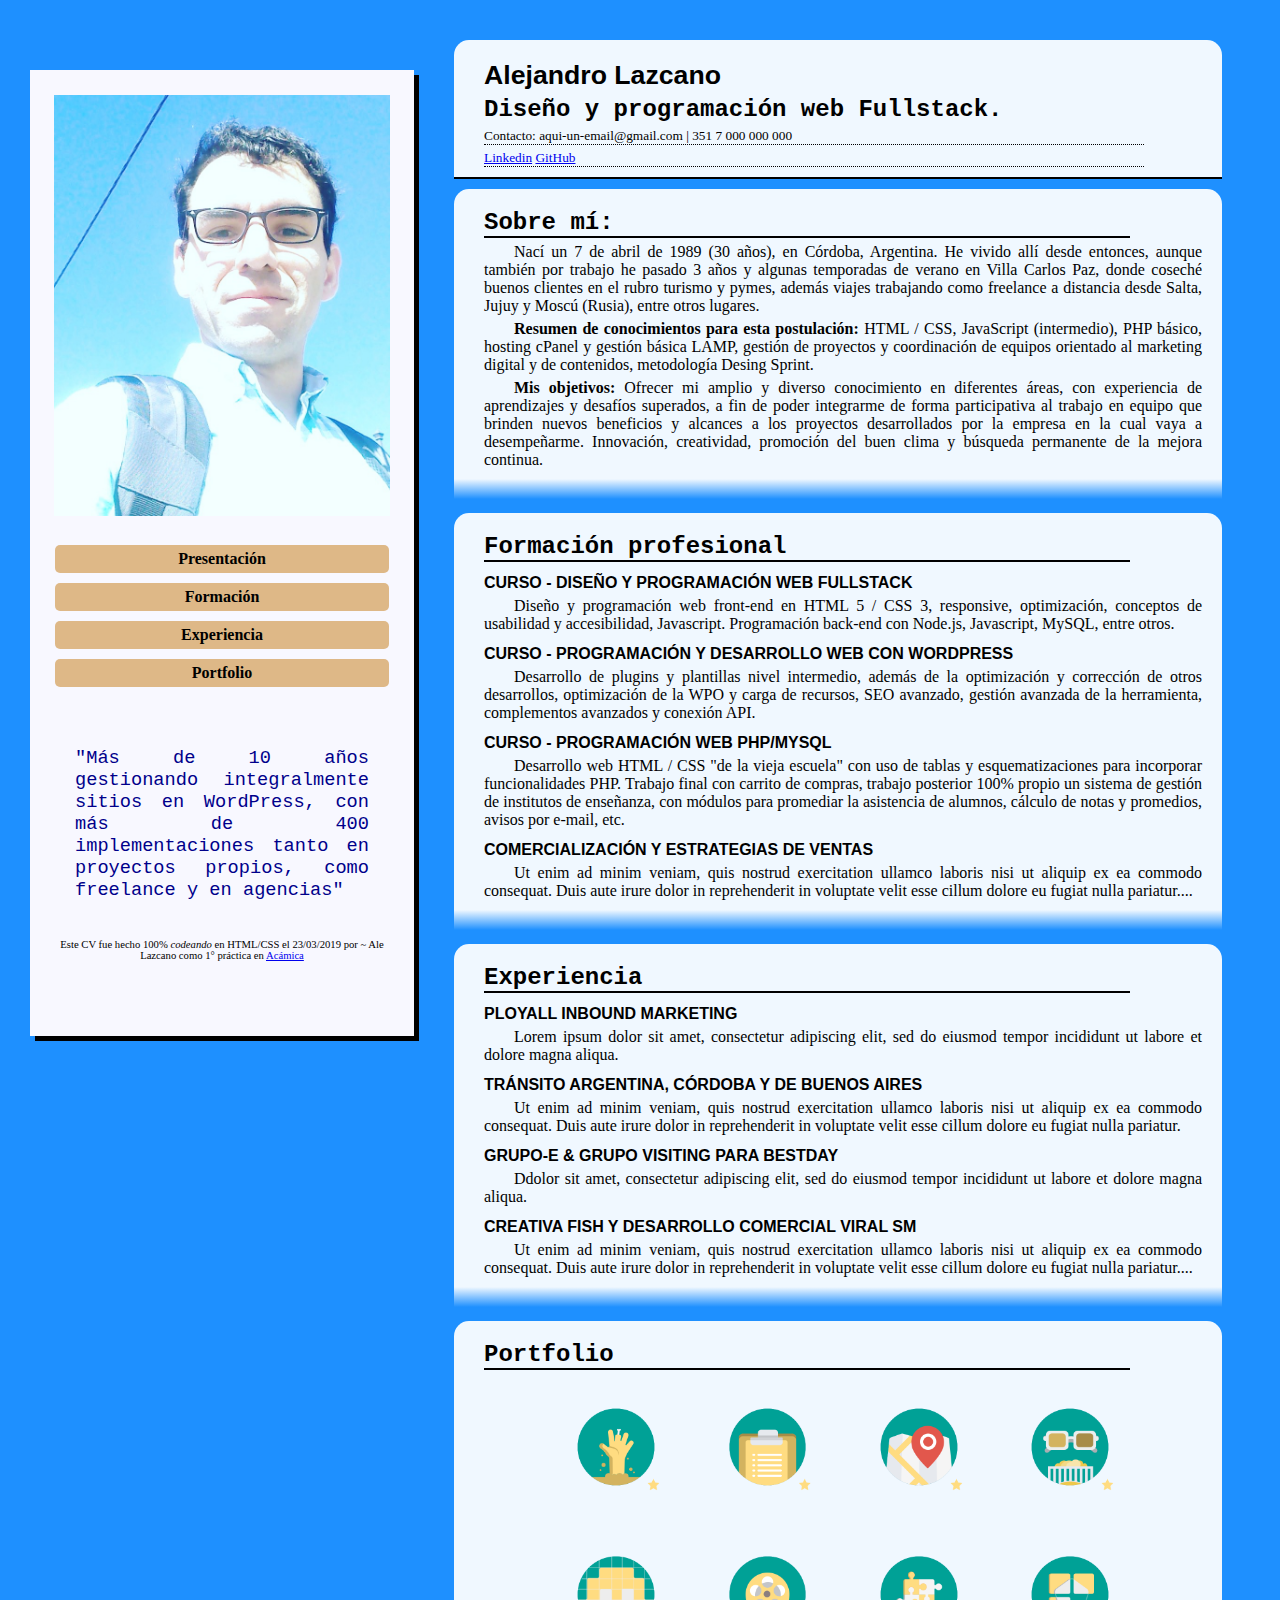
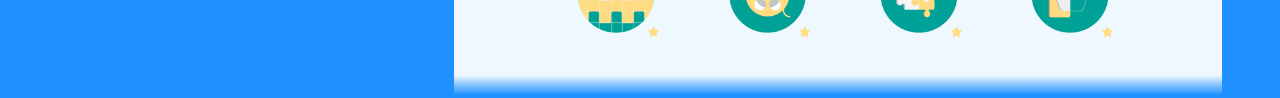
<file: cv/index.html>
﻿<!DOCTYPE html>
<html>
<head>
    <title>Mi CV - Alejandro Lazcano (programación web fullstack, trainee)</title>
    <meta charset="utf-8">
    <link rel="stylesheet" type="text/css" href="bonito.css"><!-- estilo general -->
    <link rel="stylesheet" type="text/css" href="cv.css"><!-- estilo práctico CV -->
    <link rel="icon" type="image/png" href="/recursos/cv-icon.png" /><!-- ícono -->
    <meta name="viewport" content="width=device-width, initial-scale=1.0">
</head>
<body>
    
    <main><!-- position: absolute, para alinear -->
    <div class="izq">
            <img class="img-perfil" src="img/fotocv.jpg" alt="foto - Alejandro Lazcano" />
        <div class="menu-cv">
            <ul class="btn-lista">
            <li><a href="#presenta">Presentación</a></li>
            <li><a href="#formac">Formación</a></li>
            <li><a href="#exper">Experiencia</a></li>
            <li><a href="#portfol">Portfolio</a></li>
            </ul>
        </div><!-- /class=menu-cv -->
        <blockquote>"Más de 10 años gestionando integralmente sitios en WordPress, con más de 400 implementaciones tanto en proyectos propios, como freelance y en agencias"</blockquote>
        <p style="font-size: 8pt; margin: 20px; text-align: center; text-indent: 0;">Este CV fue hecho 100% <em>codeando</em> en HTML/CSS el 23/03/2019 por ~ Ale Lazcano como 1° práctica en <a href="https://www.acamica.com/desarrollo-web-full-stack" target="_blank">Acámica</a></p>
    </div><!-- /class=izq -->
    
        
        
    <div class="der">
        <div class="presentacion"><a name="presenta"></a>
        <h2>Alejandro Lazcano</h2>
        <h3>Diseño y programación web Fullstack.</h3>
            <p>Contacto: aqui-un-email@gmail.com | 351 7 000 000 000</p>
            <p><a href="https://linkedin.com/in/alejandrolazcano">Linkedin</a> <a href=""></a> <a href="https://github.com/alelazcano">GitHub</a></p>
        </div><!-- /class=presentacion -->
        
        <div class="secciones-der personal">
        <h3>Sobre mí:</h3>
            <p>Nací un 7 de abril de 1989 (30 años), en Córdoba, Argentina. He vivido allí desde entonces, aunque también por trabajo he pasado 3 años y algunas temporadas de verano en Villa Carlos Paz, donde coseché buenos clientes en el rubro turismo y pymes, además viajes trabajando como freelance a distancia desde Salta, Jujuy y Moscú (Rusia), entre otros lugares.</p>
            <p><b>Resumen de conocimientos para esta postulación:</b> HTML / CSS, JavaScript (intermedio), PHP básico, hosting cPanel y gestión básica LAMP, gestión de proyectos y coordinación de equipos orientado al marketing digital y de contenidos, metodología Desing Sprint.</p>
            <p><b>Mis objetivos:</b> Ofrecer mi amplio y diverso conocimiento en diferentes áreas, con experiencia de aprendizajes y desafíos superados, a fin de poder integrarme de forma participativa al trabajo en equipo que brinden nuevos beneficios y alcances a los proyectos desarrollados por la empresa en la cual vaya a desempeñarme. Innovación, creatividad, promoción del buen clima y búsqueda permanente de la mejora continua.</p>
        </div><!-- /class=personal -->
        
        <span class="separador"></span>
        
        <div class="secciones-der formacion"><a name="formac"></a>
            <h3>Formación profesional</h3>
            <h4>Curso - Diseño y Programación Web Fullstack</h4>
            <p>Diseño y programación web front-end en HTML 5 / CSS 3, responsive, optimización, conceptos de usabilidad y accesibilidad, Javascript. Programación back-end con Node.js, Javascript, MySQL, entre otros.</p>
            <h4>Curso - Programación y Desarrollo Web con WordPress</h4>
            <p>Desarrollo de plugins y plantillas nivel intermedio, además de la optimización y corrección de otros desarrollos, optimización de la WPO y carga de recursos, SEO avanzado, gestión avanzada de la herramienta, complementos avanzados y conexión API.</p>
            <h4>Curso - Programación Web PHP/MySQL</h4>
            <p>Desarrollo web HTML / CSS "de la vieja escuela" con uso de tablas y esquematizaciones para incorporar funcionalidades PHP. Trabajo final con carrito de compras, trabajo posterior 100% propio un sistema de gestión de institutos de enseñanza, con módulos para promediar la asistencia de alumnos, cálculo de notas y promedios, avisos por e-mail, etc.</p>
            <h4>Comercialización y estrategias de Ventas</h4>
            <p>Ut enim ad minim veniam, quis nostrud exercitation ullamco laboris nisi ut aliquip ex ea commodo consequat. Duis aute irure dolor in reprehenderit in voluptate velit esse cillum dolore eu fugiat nulla pariatur....</p>
        </div><!-- /class=formacion -->
        
        <span class="separador"></span>
        
        <div class="secciones-der experiencia"><a name="exper"></a>
            <h3>Experiencia</h3>
            <h4>PloyAll Inbound Marketing</h4>
            <p>Lorem ipsum dolor sit amet, consectetur adipiscing elit, sed do eiusmod tempor incididunt ut labore et dolore magna aliqua.</p>
            <h4>Tránsito Argentina, Córdoba y de Buenos Aires</h4>
            <p>Ut enim ad minim veniam, quis nostrud exercitation ullamco laboris nisi ut aliquip ex ea commodo consequat. Duis aute irure dolor in reprehenderit in voluptate velit esse cillum dolore eu fugiat nulla pariatur.
            <h4>Grupo-e & Grupo Visiting para BestDay</h4>
            <p>Ddolor sit amet, consectetur adipiscing elit, sed do eiusmod tempor incididunt ut labore et dolore magna aliqua.
            <h4>Creativa Fish y Desarrollo Comercial Viral SM</h4>
            <p>Ut enim ad minim veniam, quis nostrud exercitation ullamco laboris nisi ut aliquip ex ea commodo consequat. Duis aute irure dolor in reprehenderit in voluptate velit esse cillum dolore eu fugiat nulla pariatur....</p></div><!-- /class=experiencia -->
        
        <span class="separador"></span>
        
        <div class="secciones-der portfolio"><a name="portafol"></a>
            <h3>Portfolio</h3>
            <div class="galeria">
                <!-- <img src="recursos/cv-icon.png" /> -->
                <a href="#"><img src="recursos/ciudad-zombie-icon.png" /></a>
                <a href="#"><img src="recursos/encuestados-icon.png" /></a>
                <a href="#"><img src="recursos/mapa-interactivo-icon.png" /></a>
                <a href="#"><img src="recursos/peli-vs-peli-icon.png" /></a>
                <a href="#"><img src="recursos/pixel-art-icon.png" /></a>
                <a href="#"><img src="recursos/que-veo-icon.png" /></a>
                <a href="#"><img src="recursos/recargado-icon.png" /></a>
                <a href="#"><img src="recursos/rompecabezas-icon.png" /></a>
            </div>
        </div><!-- /class=portfolio -->
        
        <span class="separador"></span>
        
    </div><!-- /class="izq -->
    </main>
</body>
</html>
</file>
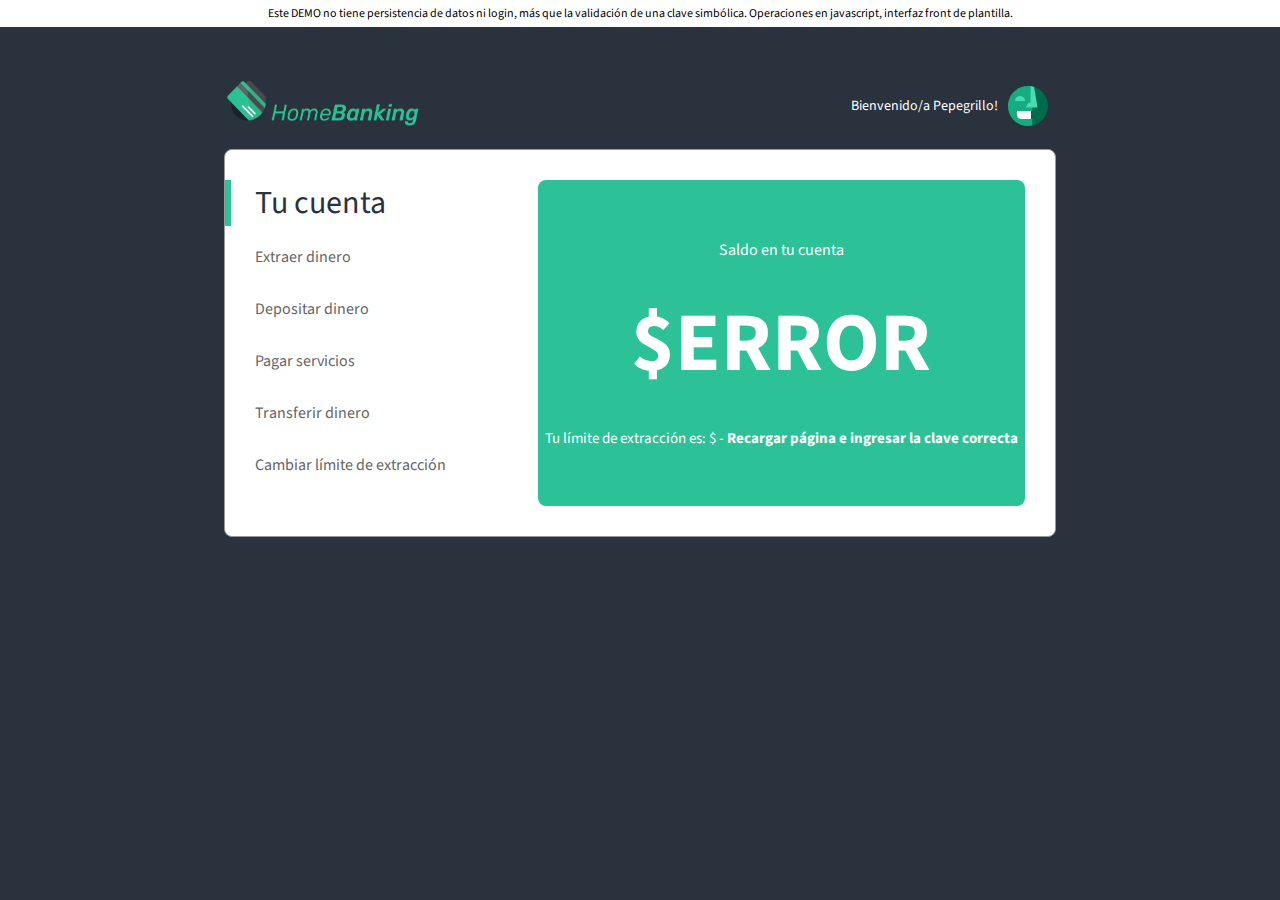
<file: homebanking/index.html>
<!DOCTYPE html>
<html>
  <head>
    <meta charset="UTF-8">
    <link rel="stylesheet" type="text/css" href="css/style.css">
    <link href="https://fonts.googleapis.com/css?family=Source+Sans+Pro" rel="stylesheet">
    <script src="js/homebanking.js"></script>
    <title>Ejemplo DEMO de HomeBanking con Javascript</title>
    <meta name="viewport" content="width=device-width, initial-scale=1.0">
  </head>
  <body>
    <span class="descripcion">Este DEMO no tiene persistencia de datos ni login, más que la validación de una clave simbólica. Operaciones en javascript, interfaz front de plantilla.</span>
    <div class="header">
      <img class="logo" src="img/logo.png"/>
      <div class="align-left">
          <span id="nombre">Bienvenido/a</span>
        <img class="avatar" src="img/avatar.svg"/>
      </div>
    </div>
    <div class="white-container">
      <div class="menu-container">
        <h1 class="tu-cuenta">Tu cuenta</h1>
        <button class="links" onclick="extraerDinero()">Extraer dinero</button>
        <button class="links" onclick="depositarDinero()">Depositar dinero</button>
        <button class="links" onclick="pagarServicios()">Pagar servicios</button>
        <button class="links" onclick="transferirDinero()">Transferir dinero</button>
        <button class="links" onclick="cambiarLimiteDeExtraccion()">Cambiar límite de extracción</button>
      </div>
      <div class="green-container">
        <div class="cuenta-info">
          <p>Saldo en tu cuenta</p>
          <h3 id="saldo-cuenta">$</h3>
          <p id="limite-extraccion">Tu límite de extracción es: </p>
        </div>
      </div>
    </div>
  </body>
</html>
</file>
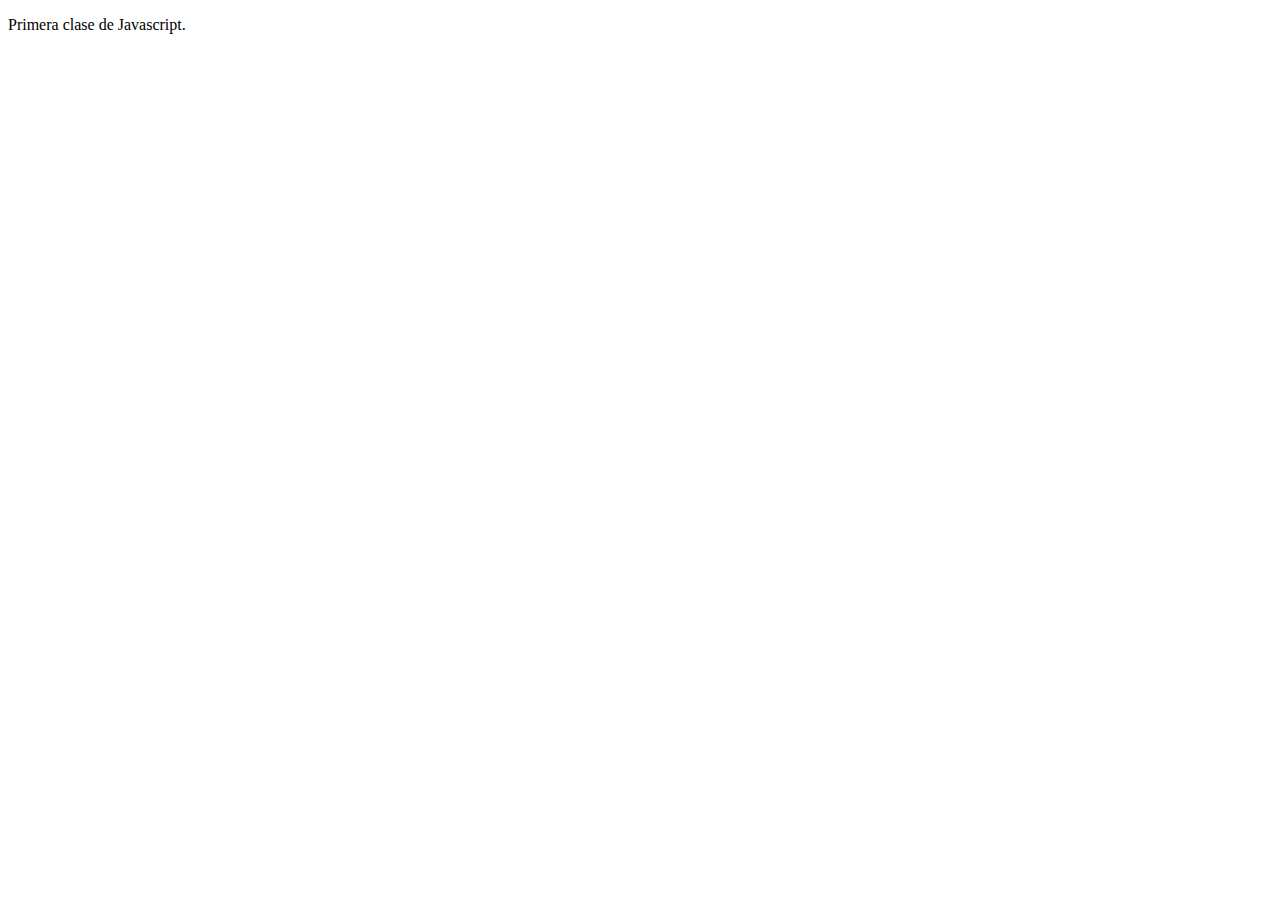
<file: zona-de-pruebas/hola-mundo-js/index.html>
<!DOCTYPE html>
<html lang="es">
<head>
    <script src="programita.js"></script>
    <meta charset="utf-8">
    <meta name="viewport" content="width=device-width, initial-scale=1.0">
    <title>Hola mundo con Javascript</title>
</head>

<body>
    <p>Primera clase de Javascript.</p>
</body>
</html>
</file>
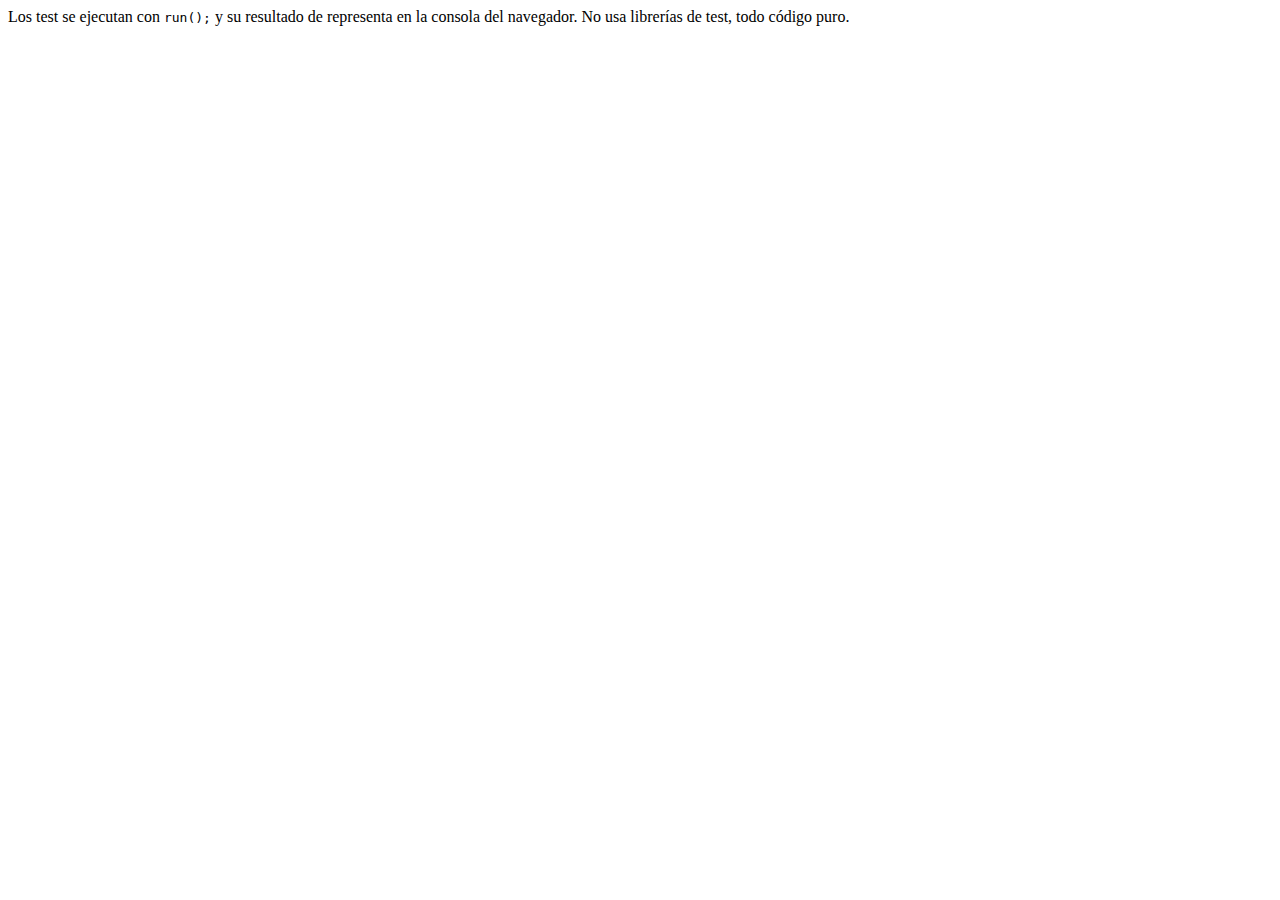
<file: zona-de-pruebas/testing-unitario/index.html>
<!DOCTYPE html>
<meta charset="utf-8">
<html>
    <head>
        <script src="promedio_js.js"></script>
        <script src="tests_js.js"></script>
        <title>Test básicos de Javascript para probar funcionamiento correctod de funciones</title>
    </head>
    <body>Los test se ejecutan con <code>run();</code> y su resultado de representa en la consola del navegador. No usa librerías de test, todo código puro.</body>
</html>
</file>
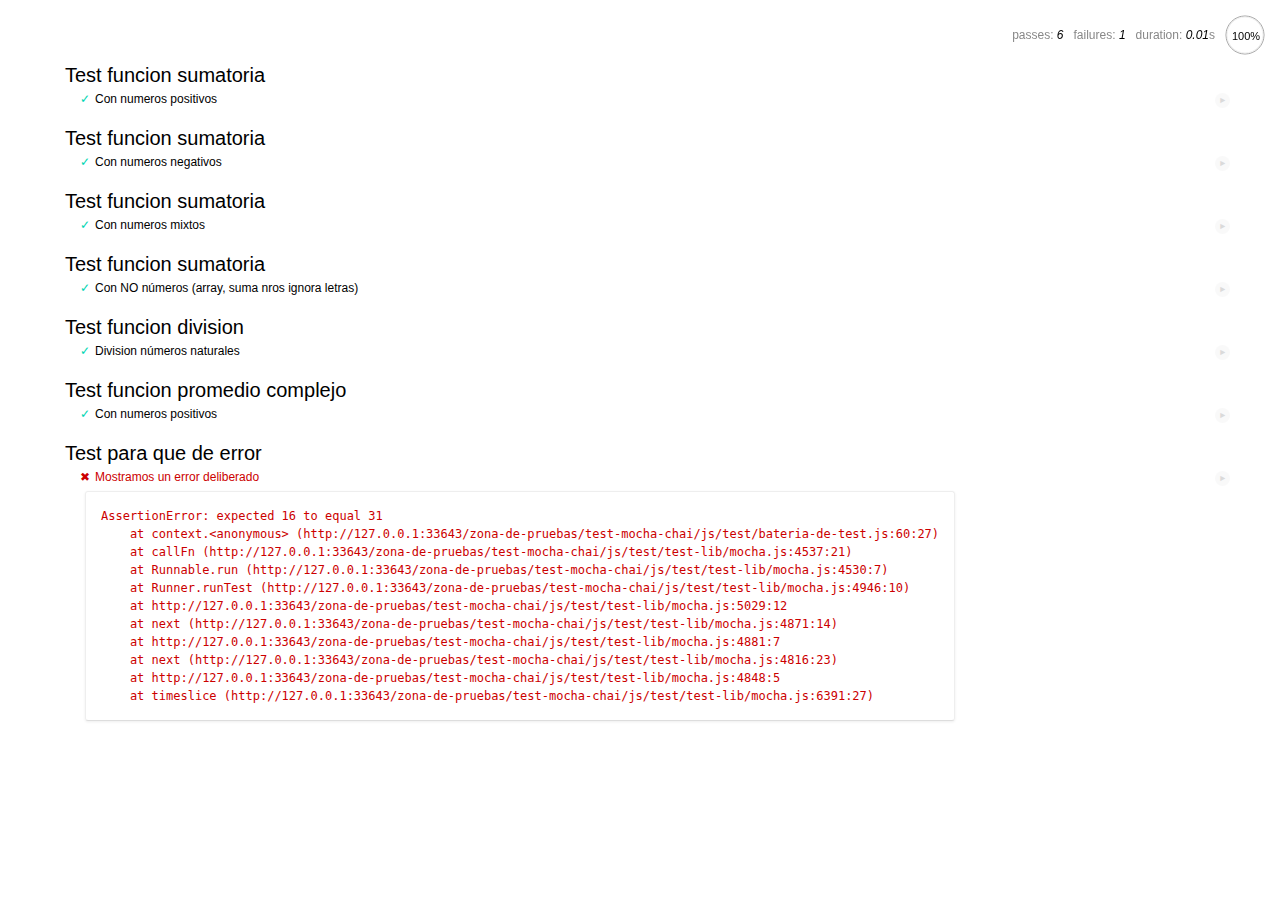
<file: zona-de-pruebas/test-mocha-chai/testing-Mocha-Chai.html>
<!DOCTYPE html>

<html>

<head>
  <meta charset="utf-8">
  <title>Test Mocha & Chai, zona de pruebas</title>
  <link rel="stylesheet" href="js/test/mocha.css" />
  <!-- carga librerías necesarias de testing - Mocha & Chai -->
  <script src="js/test/lib/jquery-1.11.2.js"></script>
  <script src="js/test/test-lib/chai.js"></script>
  <script src="js/test/test-lib/mocha.js"></script>
  <script>mocha.setup('bdd');</script>
  <!-- carga archivos propios a testear -->
  <script src="js/operaciones-matematicas.js"></script>
  <script src="js/test/bateria-de-test.js"></script>
  <script>// dispara el test al arrancar la carga de la página //
    window.onload = function() {
         mocha.run()
    };
  </script>
</head>

<body>
  <div id="mocha"></div>
</body>

</html>
</file>
<file: cv/bonito.css>
* {
 /* border: 1px solid green; marca el borde de TODOS los elementos */
    box-sizing: border-box;
}

html, body {
    height: 100%;
    margin: 0;
    background-color: dodgerblue;
    /* FUENTES valores por defecto */
    font-family: monospace;
    color: black;
}

/* Títulos y textos */
h1 {
    font-family: Tahoma, Verdana, Arial;
    font-size: 24pt;
    text-shadow: 3px 3px 0px grey;
}

h2 {
    font-family: Tahoma, Verdana, Arial;
    font-size: 20pt;
}

h3 {
    font-family: monospace;
    font-size: 18pt;
}

h4 {
    font-family: Arial, Verdana;
    font-size: 12pt;
    font-weight: 600;
    text-transform: uppercase;
}

p {
    font-family: Verdana;
    font-size 12pt;
    text-align: justify;
}
</file>
<file: cv/cv.css>
/* 2 columnas, izq 30%, der 60%, márgen de acomodo 10% */

.izq {
    display: inline-block;
    position: relative;
    width: 30%;
    margin: 70px 10px 20px 30px; /* arriba derecha abajo izq */
    padding: 25px 5px 50px 5px;
    vertical-align: top;
    text-align: center;
    background-color: ghostwhite;
    box-shadow: 5px 5px black;
}

.der {
    width: 60%;
    position: absolute;
        display: inline-block;
    vertical-align: top;
    margin: 40px 10px 30px 30px;
    padding: 0;
}

/* estilos izquierda */

ul {
    list-style: none;
    padding: 0;
    margin: 0;
}

li {
    padding: 5px;
    margin: 10px 20px 0 20px;
    background-color: burlywood;
    border-radius: 5px;
    font-size: 12pt;
    font-family: Tahoma;
    font-weight: 700;
    color: black;
}

.btn-lista a {
    color: black;
    text-decoration: none;
}
li:hover  {
    max-width: 90%;
    box-shadow: 5px 2px 10px 1px lightgrey;
}

.img-perfil {
    width: 90%;
    margin-bottom: 15px;
}
    img:hover {
    max-width: 90%;
    box-shadow: 0 0 30px 1px lightgrey;
}

blockquote {
    margin-top: 60px;
    font-family: monospace;
    font-size: 14pt;
    text-align: justify;
    color: darkblue;
    background-color: none;
}

/* SECCIONES DERECHA */

.presentacion {
    position: sticky; /* deja flotante el nombre */
    top: -15px;
    background-color: aliceblue;
    border-radius: 15px 15px 0 0;
    padding: 20px 5px 5px 30px;
    border-bottom: 2px solid black;
    z-index: 10000;
}

.secciones-der {
    background-color: aliceblue;
    border-radius: 15px 15px 0 0;
    padding: 5px 20px 5px 30px;
    margin: 10px 0 0 0;
}
.separador {
    width: 100%;
    height: 20px;
    padding: 0;
    margin: 0;
    display: inline-block;
    background: linear-gradient(to bottom, aliceblue, dodgerblue);
}

/* textos y títulos derecha */

p {
    margin: 0;
    padding: 0 0 5px 0;
    display: inline-block;
    text-indent: 30px;
}

.presentacion h2, h3 {
    margin: 0 0 5px 0;
    padding: 0 0 0px 0;
}
.presentacion p { /* estilo + reset de estilo */
    border-bottom: 1px dotted black;
    margin: 0 0 5px 0;
    padding: 0;
    text-indent: 0;
    width: 90%;
    font-size: 10pt;
}

.secciones-der h3 {
    display: inline-block;
    padding: 15px 0 0 0;
    width: 90%;
    margin: 0 0 5px 0;
    border-bottom: 2px solid black;
    background-color: none;
}

.secciones-der h4 {
    margin: 7px 0 5px; 0;
}

/* portfolio - galería de íconos */
.galeria {
    display: inline-block;
    text-align: center;
}
.portfolio img {
    width: 20%;
    height: auto;
}
</file>
<file: homebanking/css/style.css>
body {
    margin: 0;

    font-family: "Source Sans Pro", sans-serif;

    background-color: #2a333d;
}

.avatar {
    display: inline-block;

    vertical-align: text-bottom;
}

.logo {
    display: inline-block;
    width: 200px;
    height: 50px;

    text-align: left;
    vertical-align: text-bottom;
}

.align-left {
    display: flex;
    padding: 8px;

    align-items: center;
}

.tu-cuenta {
    padding-left: 24px;
    margin: 0;
    margin-left: -30px;

    font-family: "Source Sans Pro";
    font-size: 32px;
    font-weight: normal;

    color: #2a333d;
    border-left: 6px solid #2cc197;
}

.header {
    display: flex;
    width: 65%;
    margin: 4% auto 0;
    margin-bottom: 15px;

    justify-content: space-between;
}

.cuenta-info {
    display: block;
    width: 100%;
}

#nombre {
    display: inline-block;
    margin-right: 10px;
    overflow: hidden;

    font-size: 14px;

    text-overflow: ellipsis;

    color: #fff;
}

.links {
    position: relative;

    display: block;
    padding: 0;
    margin: 20px 0;
    margin-bottom: 30px;

    font-family: "Source Sans Pro";
    font-size: 16px;

    cursor: pointer;
    -webkit-transition: all .6s ease-in-out;
       -moz-transition: all .6s ease-in-out;
         -o-transition: all .6s ease-in-out;
            transition: all .6s ease-in-out;
    text-align: left;
    vertical-align: text-bottom;

    color: #666;
    border: 0;
    background-color: transparent;
}

.links:hover {
    margin-left: 10px;

    color: #2cc197;
}

.white-container {
    display: flex;
    width: 65%;
    padding: 30px;
    margin: 0 auto;
    box-sizing: border-box;

    border: 1px solid #979797;
    border-radius: 8px;
    background-color: #fff;

    justify-content: center;
}

.green-container {
    display: flex;
    width: 65%;
    box-sizing: border-box;

    text-align: center;

    color: white;
    border-radius: 8px;
    background-color: #2cc197;

    align-items: center;
}

.menu-container {
    display: block;
    width: 35%;
    padding-right: 20px;
}

.cuenta-container {
    width: 35%;
}

#saldo-cuenta {
    margin-top: 5%;
    margin-bottom: 5%;
    overflow: hidden;

    font-size: 6.5vw;

    text-align: center;
    text-overflow: ellipsis;
}

#limite-extraccion {
    overflow: hidden;

    font-size: 15px;

    text-overflow: ellipsis;
}

@media only screen and (max-width: 800px) {
    .white-container {
        flex-direction: column-reverse;
    }

    .green-container {
        width: 100%;
        margin-bottom: 20px;
    }

    #saldo-cuenta {
        font-size: 8.5vw;
    }

    .menu-container {
        width: 100%;
    }

    .header {
        margin-bottom: 10px;
        flex-direction: column;

        align-items: center;
    }

    .logo {
        margin-bottom: 10px;
    }
}

.descripcion {
    display: flex;
    width: 100;
    padding: 5px 0 5px 0;
    box-sizing: border-box;
    background-color: #fff;
    justify-content: center;
    font-size: 12px;
}
</file>
<file: zona-de-pruebas/test-mocha-chai/js/test/mocha.css>
@charset "utf-8";

body {
  margin:0;
}

#mocha {
  font: 20px/1.5 "Helvetica Neue", Helvetica, Arial, sans-serif;
  margin: 60px 50px;
}

#mocha ul,
#mocha li {
  margin: 0;
  padding: 0;
}

#mocha ul {
  list-style: none;
}

#mocha h1,
#mocha h2 {
  margin: 0;
}

#mocha h1 {
  margin-top: 15px;
  font-size: 1em;
  font-weight: 200;
}

#mocha h1 a {
  text-decoration: none;
  color: inherit;
}

#mocha h1 a:hover {
  text-decoration: underline;
}

#mocha .suite .suite h1 {
  margin-top: 0;
  font-size: .8em;
}

#mocha .hidden {
  display: none;
}

#mocha h2 {
  font-size: 12px;
  font-weight: normal;
  cursor: pointer;
}

#mocha .suite {
  margin-left: 15px;
}

#mocha .test {
  margin-left: 15px;
  overflow: hidden;
}

#mocha .test.pending:hover h2::after {
  content: '(pending)';
  font-family: arial, sans-serif;
}

#mocha .test.pass.medium .duration {
  background: #c09853;
}

#mocha .test.pass.slow .duration {
  background: #b94a48;
}

#mocha .test.pass::before {
  content: '✓';
  font-size: 12px;
  display: block;
  float: left;
  margin-right: 5px;
  color: #00d6b2;
}

#mocha .test.pass .duration {
  font-size: 9px;
  margin-left: 5px;
  padding: 2px 5px;
  color: #fff;
  -webkit-box-shadow: inset 0 1px 1px rgba(0,0,0,.2);
  -moz-box-shadow: inset 0 1px 1px rgba(0,0,0,.2);
  box-shadow: inset 0 1px 1px rgba(0,0,0,.2);
  -webkit-border-radius: 5px;
  -moz-border-radius: 5px;
  -ms-border-radius: 5px;
  -o-border-radius: 5px;
  border-radius: 5px;
}

#mocha .test.pass.fast .duration {
  display: none;
}

#mocha .test.pending {
  color: #0b97c4;
}

#mocha .test.pending::before {
  content: '◦';
  color: #0b97c4;
}

#mocha .test.fail {
  color: #c00;
}

#mocha .test.fail pre {
  color: black;
}

#mocha .test.fail::before {
  content: '✖';
  font-size: 12px;
  display: block;
  float: left;
  margin-right: 5px;
  color: #c00;
}

#mocha .test pre.error {
  color: #c00;
  max-height: 300px;
  overflow: auto;
}

/**
 * (1): approximate for browsers not supporting calc
 * (2): 42 = 2*15 + 2*10 + 2*1 (padding + margin + border)
 *      ^^ seriously
 */
#mocha .test pre {
  display: block;
  float: left;
  clear: left;
  font: 12px/1.5 monaco, monospace;
  margin: 5px;
  padding: 15px;
  border: 1px solid #eee;
  max-width: 85%; /*(1)*/
  max-width: calc(100% - 42px); /*(2)*/
  word-wrap: break-word;
  border-bottom-color: #ddd;
  -webkit-border-radius: 3px;
  -webkit-box-shadow: 0 1px 3px #eee;
  -moz-border-radius: 3px;
  -moz-box-shadow: 0 1px 3px #eee;
  border-radius: 3px;
}

#mocha .test h2 {
  position: relative;
}

#mocha .test a.replay {
  position: absolute;
  top: 3px;
  right: 0;
  text-decoration: none;
  vertical-align: middle;
  display: block;
  width: 15px;
  height: 15px;
  line-height: 15px;
  text-align: center;
  background: #eee;
  font-size: 15px;
  -moz-border-radius: 15px;
  border-radius: 15px;
  -webkit-transition: opacity 200ms;
  -moz-transition: opacity 200ms;
  transition: opacity 200ms;
  opacity: 0.3;
  color: #888;
}

#mocha .test:hover a.replay {
  opacity: 1;
}

#mocha-report.pass .test.fail {
  display: none;
}

#mocha-report.fail .test.pass {
  display: none;
}

#mocha-report.pending .test.pass,
#mocha-report.pending .test.fail {
  display: none;
}
#mocha-report.pending .test.pass.pending {
  display: block;
}

#mocha-error {
  color: #c00;
  font-size: 1.5em;
  font-weight: 100;
  letter-spacing: 1px;
}

#mocha-stats {
  position: fixed;
  top: 15px;
  right: 10px;
  font-size: 12px;
  margin: 0;
  color: #888;
  z-index: 1;
}

#mocha-stats .progress {
  float: right;
  padding-top: 0;
}

#mocha-stats em {
  color: black;
}

#mocha-stats a {
  text-decoration: none;
  color: inherit;
}

#mocha-stats a:hover {
  border-bottom: 1px solid #eee;
}

#mocha-stats li {
  display: inline-block;
  margin: 0 5px;
  list-style: none;
  padding-top: 11px;
}

#mocha-stats canvas {
  width: 40px;
  height: 40px;
}

#mocha code .comment { color: #ddd; }
#mocha code .init { color: #2f6fad; }
#mocha code .string { color: #5890ad; }
#mocha code .keyword { color: #8a6343; }
#mocha code .number { color: #2f6fad; }

@media screen and (max-device-width: 480px) {
  #mocha {
    margin: 60px 0px;
  }

  #mocha #stats {
    position: absolute;
  }
}
</file>
